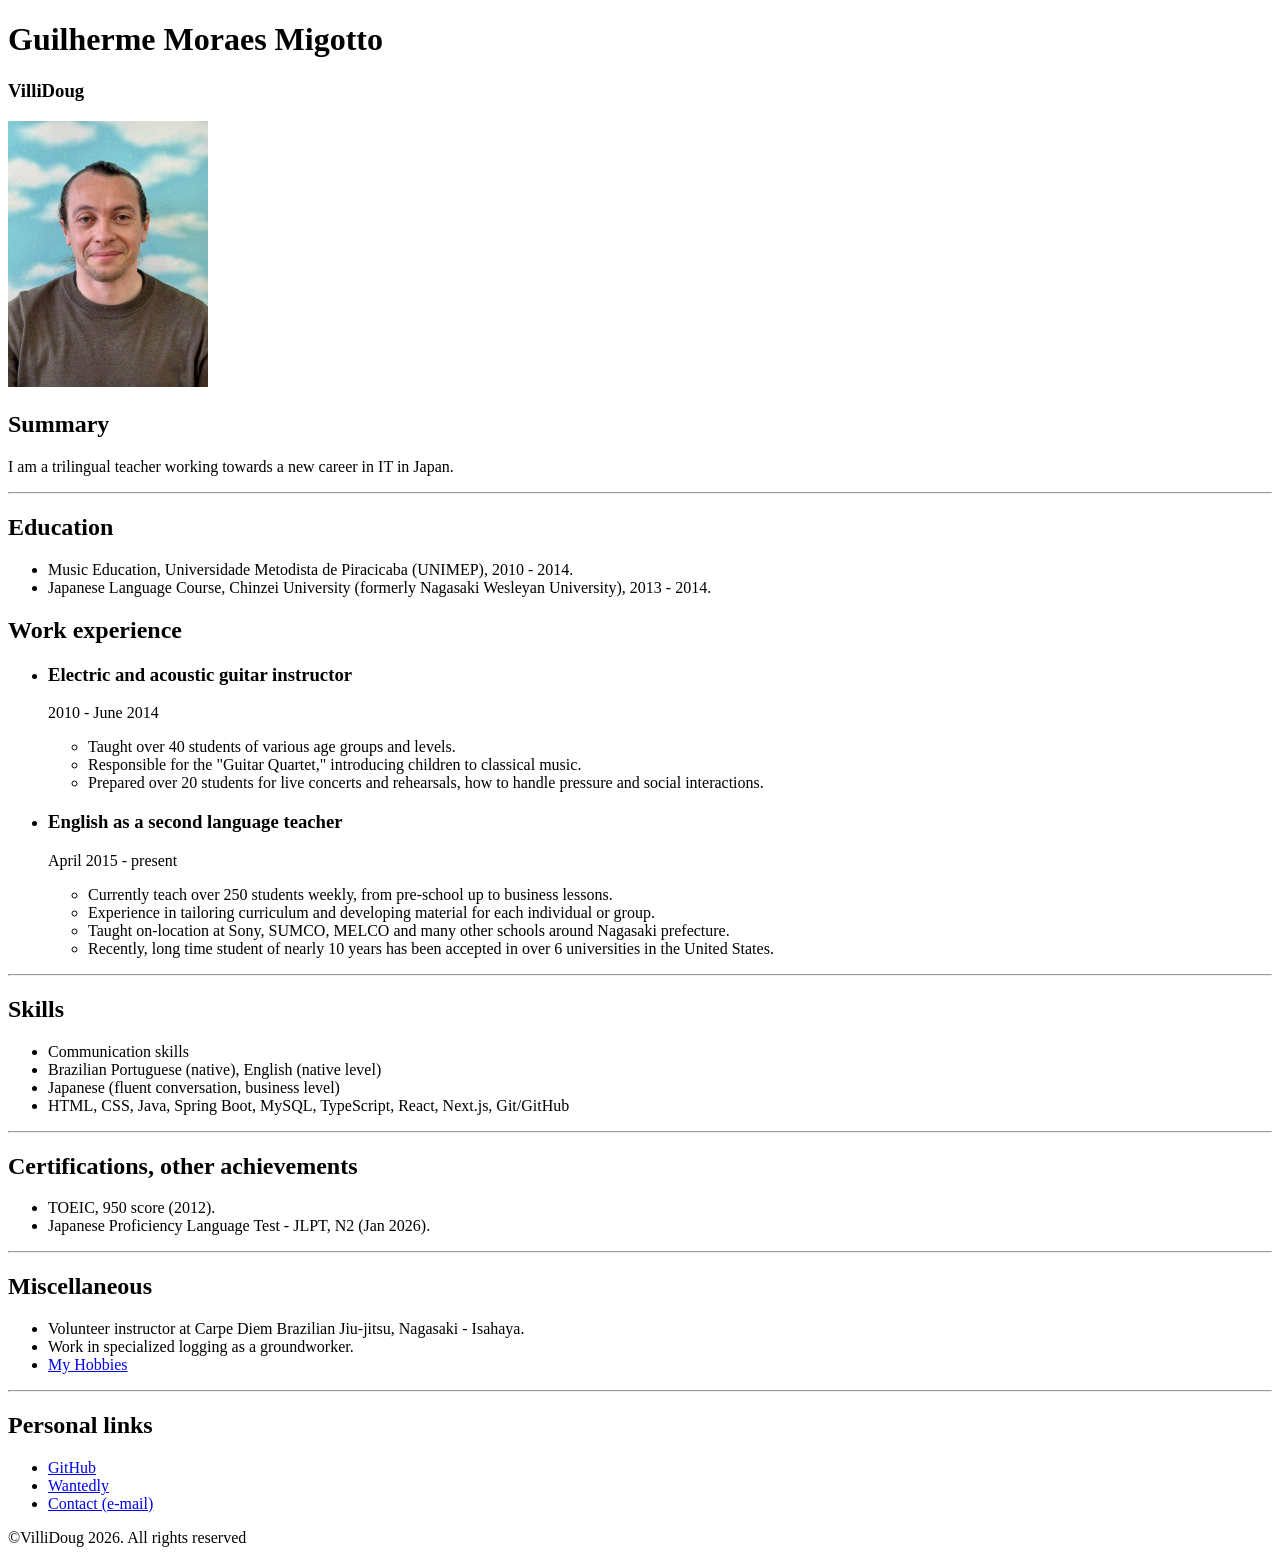
<file: index.html>
<!DOCTYPE html>
<html lang="en">
<head>
    <meta charset="UTF-8">
    <meta name="viewport" content="width=device-width, initial-scale=1.0">
    <title>My Resume</title>
</head>
<body>
    <h1>Guilherme Moraes Migotto</h1>
    <h3>VilliDoug</h3>
    <img src="./images/photo.jpg" alt="VilliDoug's drawn caricature" width="200">
    <h2>Summary</h2>
    <p>I am a trilingual teacher working towards a new career in IT in Japan.</p>    
    <hr />
    <h2>Education</h2>
    <ul>
        <li>
           Music Education, Universidade Metodista de Piracicaba (UNIMEP), 2010 - 2014.
        </li>
        <li>
            Japanese Language Course, Chinzei University (formerly Nagasaki Wesleyan University), 2013 - 2014.
        </li>
    </ul>
    <h2>Work experience</h2>
    <ul>
        <li>
            <h3>Electric and acoustic guitar instructor</h3>
            <p>2010 - June 2014</p>
            <ul>
                <li>Taught over 40 students of various age groups and levels.</li>
                <li>Responsible for the "Guitar Quartet," introducing children to classical music.</li>
                <li>Prepared over 20 students for live concerts and rehearsals, how to handle pressure and social interactions.</li>
            </ul>
        </li>
        <li>
            <h3>English as a second language teacher</h3>
            <p>April 2015 - present</p>
            <ul>
                <li>Currently teach over 250 students weekly, from pre-school up to business lessons.</li>
                <li>Experience in tailoring curriculum and developing material for each individual or group.</li>
                <li>Taught on-location at Sony, SUMCO, MELCO and many other schools around Nagasaki prefecture.</li>
                <li>Recently, long time student of nearly 10 years has been accepted in over 6 universities in the United States.</li>
            </ul>
        </li>        
    </ul>    
    <hr />
    <h2>Skills</h2>
        <ul>
            <li>Communication skills</li>
            <li>Brazilian Portuguese (native), English (native level)</li>
            <li>Japanese (fluent conversation, business level)</li>
            <li>HTML, CSS, Java, Spring Boot, MySQL, TypeScript, React, Next.js, Git/GitHub</li>
        </ul>
    <hr />
    <h2>Certifications, other achievements</h2>
    <ul>
        <li>TOEIC, 950 score (2012).</li>
        <li>Japanese Proficiency Language Test - JLPT, N2 (Jan 2026).</li>
    </ul>
    <hr />
    <h2>Miscellaneous</h2>    
    <ul>
        <li>Volunteer instructor at Carpe Diem Brazilian Jiu-jitsu, Nagasaki - Isahaya. </li>
        <li>Work in specialized logging as a groundworker. </li>
        <li><a href="./hobbies.html">My Hobbies</a></li>
    </ul>
    <hr />
    <h2>Personal links</h2>    
    <ul>
        <li><a
            href="https://github.com/VilliDoug"
            target="_blank"
            rel="noopener noreferrer">
            GitHub</a></li>
        <li><a
            href="https://www.wantedly.com/id/VilliDoug"
            target="_blank"
            rel="noopener noreferrer">Wantedly</a></li>
        <li><a href="mailto:villidoug@gmail.com"
            target="_blank"
            rel="noopener noreferrer">Contact (e-mail)</a></li>
    </ul>
    <span>&copy;VilliDoug 2026. All rights reserved</span>



    
</body>
</html>
</file>
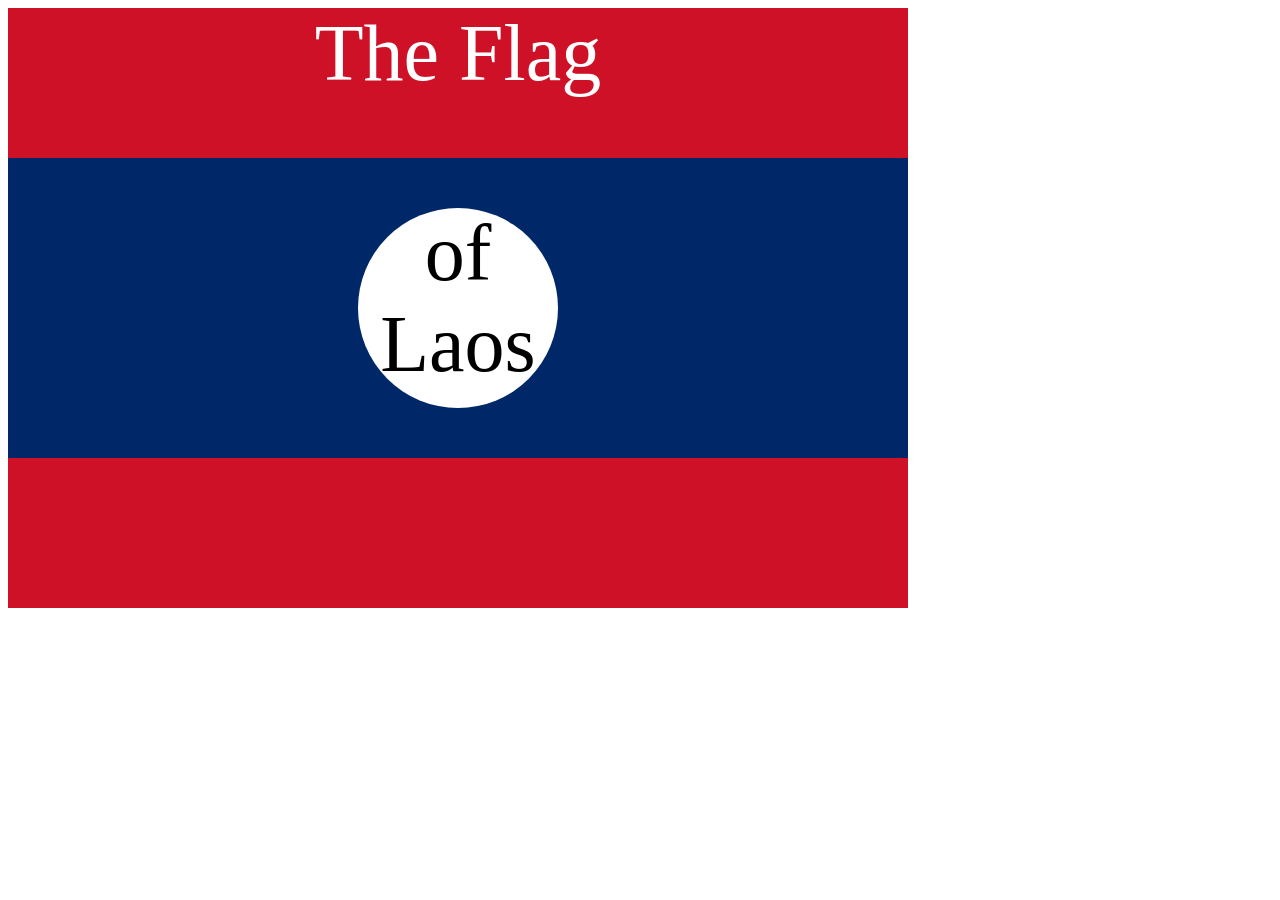
<file: 7.3 CSS Flag Project/index.html>
<!DOCTYPE html>
<html lang="en">

<head>
  <meta charset="UTF-8">
  <title>CSS Flag Project</title>
  <style>
    /* Write your CSS Code here */
    .flag {
      position: relative;
      background-color: #ce1126;
      width: 900px;
      height: 600px;
    }
    /* .flag div { use child div ">" instead as below */ 
    .flag > div {
      position: absolute;
      background-color: #002868;
      width: 100%;
      height: 50%;
      top: 25%;
    }

    p {
      margin: 0;
      text-align: center;
      font-weight: 500;
      font-size: 5rem;
      color: white;
    }
    /* .flag div div { same as above, use child div */
    .flag > div > div {   
      position: absolute;
      background-color: #fff;
      width: 200px;
      height: 200px;
      top: 50px;
      left: 350px;
      border-radius: 50%;
    }

    .flag div div p {      
      color: black;
    }

    
  </style>
</head>

<!-- 
  IMPORTANT! Do not change any HTML
Don't add any classes/ids/elements 
Use what you know about combining selectors 
and CSS specificity instead.
Hint 1: The flag is 900px by 600px and the circle is 200px by 200px.
Hint 2: You can use CSS inspection to get the colors from
https://appbrewery.github.io/flag-of-laos/
-->

<body>
  <div class="flag">
    <p>The Flag</p>
    <div>
      <div>
        <p>of Laos</p>
      </div>
    </div>
  </div>
</body>

</html>
</file>
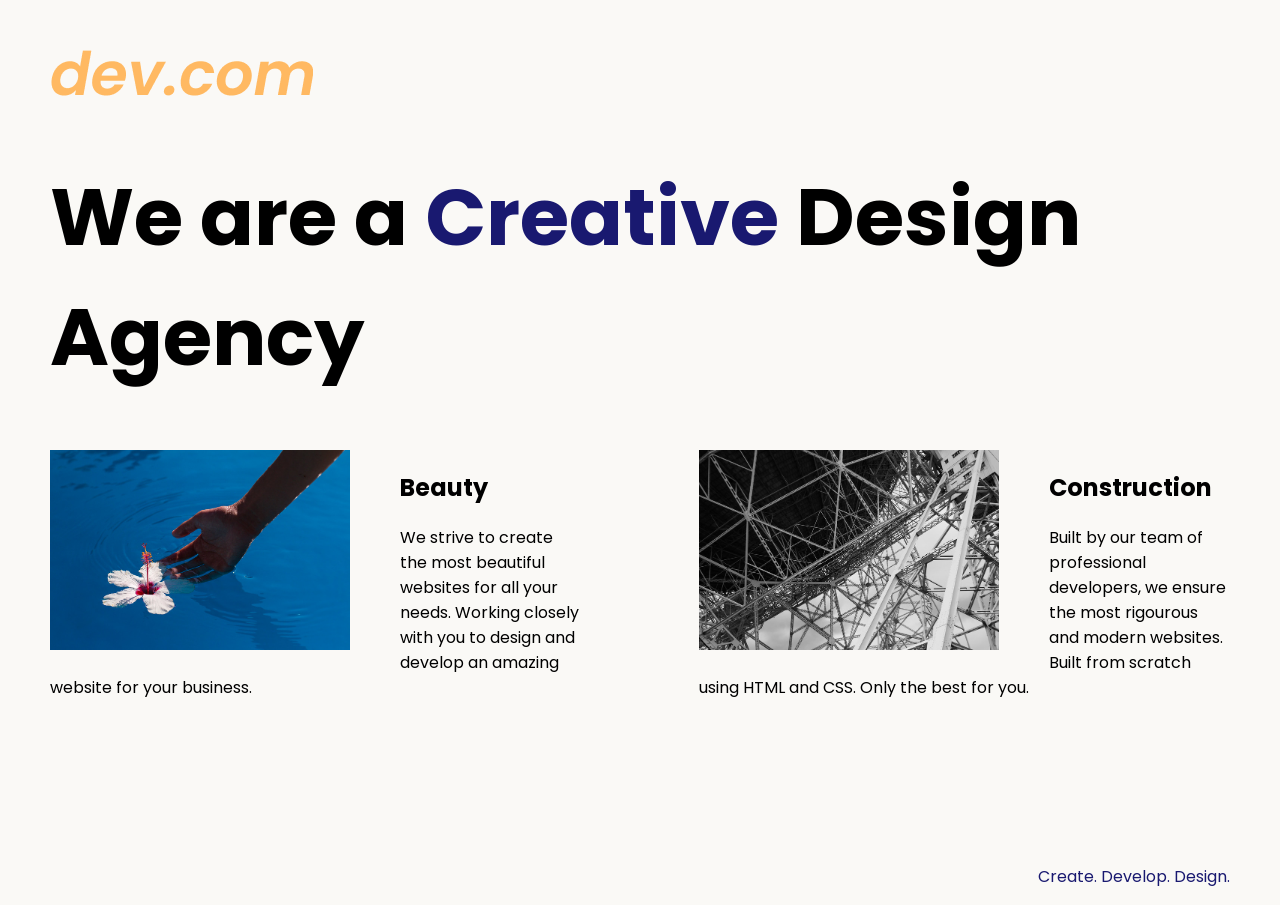
<file: 8.4-Web-Design-Agency-Project/index.html>
<!DOCTYPE html>
<html lang="en">

<head>
  <meta charset="UTF-8">
  <meta name="viewport" content="width=device-width, initial-scale=1.0">
  <title>Agency</title>
  <link rel="stylesheet" href="./style.css">
  <link rel="preconnect" href="https://fonts.googleapis.com">
  <link rel="preconnect" href="https://fonts.gstatic.com" crossorigin>
  <link href="https://fonts.googleapis.com/css2?family=Poppins:wght@400;700&display=swap" rel="stylesheet">
</head>

<body>
  <div class="main">
    <img class="logo" src="./assets/images/logo.png" alt="logo">
    <h1>We are a<span> Creative</span> Design Agency</h1>
    <div class="left card"><img class="tile-image" src="./assets/images/beautiful.jpg" alt="hand and flower in water">
      <h2 class="card-title">Beauty</h2>
      <p class="card-text">We strive to create the most beautiful websites for all your needs. Working closely with you
        to
        design and
        develop an amazing website for your business.</p>
    </div>

    <div class="right card"><img class="tile-image" src="./assets/images/construction.jpg" alt="metal structure">
      <h2 class="card-title">Construction</h2>
      <p>Built by our team of professional developers, we ensure the most rigourous and modern websites. Built from
        scratch using HTML and CSS. Only the best for you.</p>
    </div>

  </div>
  <footer>
    <p>Create. Develop. Design.</p>
  </footer>
</body>

</html>
</file>
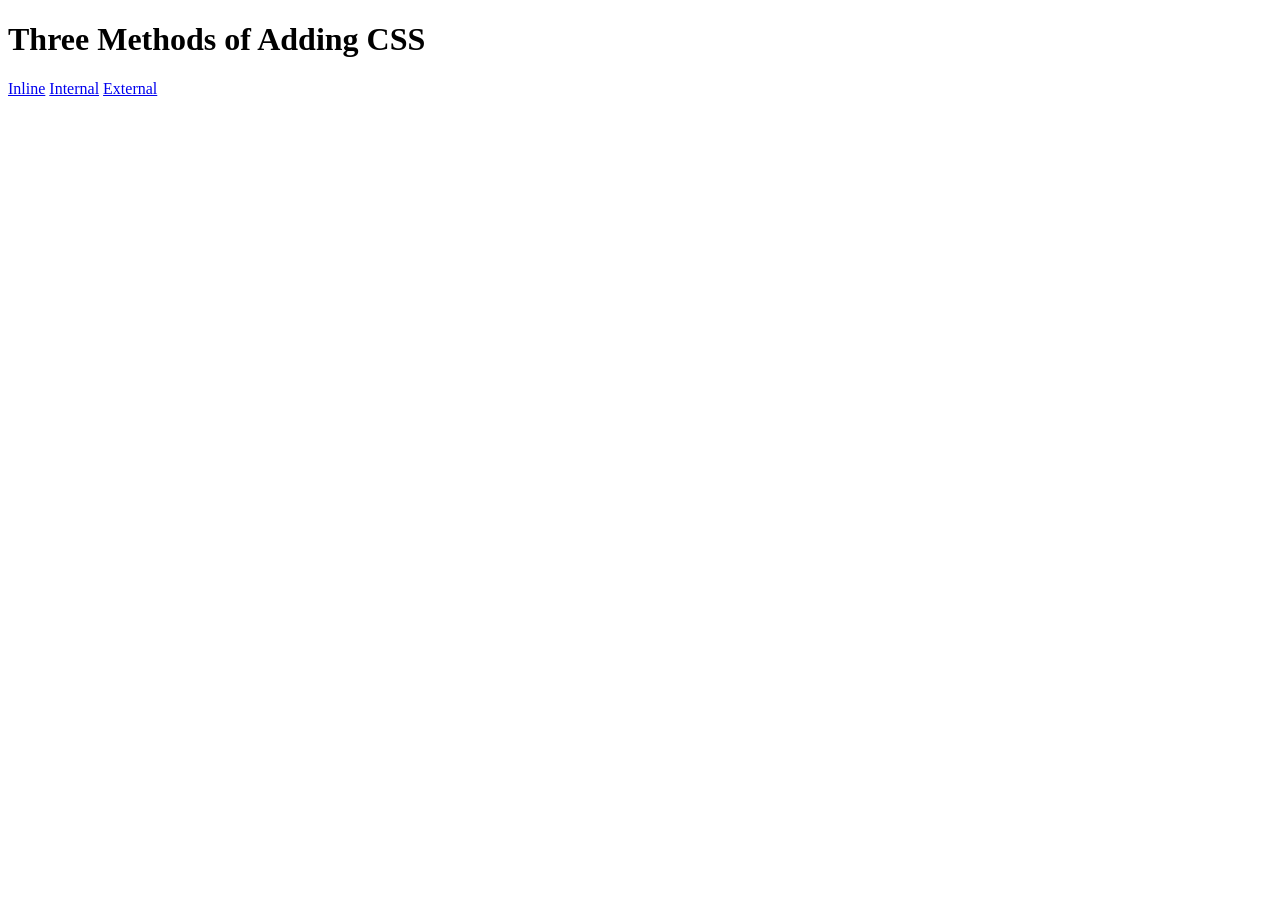
<file: 5.1-Adding-CSS/5.1. Adding CSS/index.html>
<!DOCTYPE html>
<html lang="en">

<head>
  <meta charset="UTF-8">
  <title>Adding CSS</title>
</head>

<body>
  <h1>Three Methods of Adding CSS</h1>
  <a href="inline.html">Inline</a>
  <a href="internal.html">Internal</a>
  <a href="external.html">External</a>
  <!-- Create 3 Links to The 3 Webpages: inline, internal and external -->
</body>

</html>
</file>
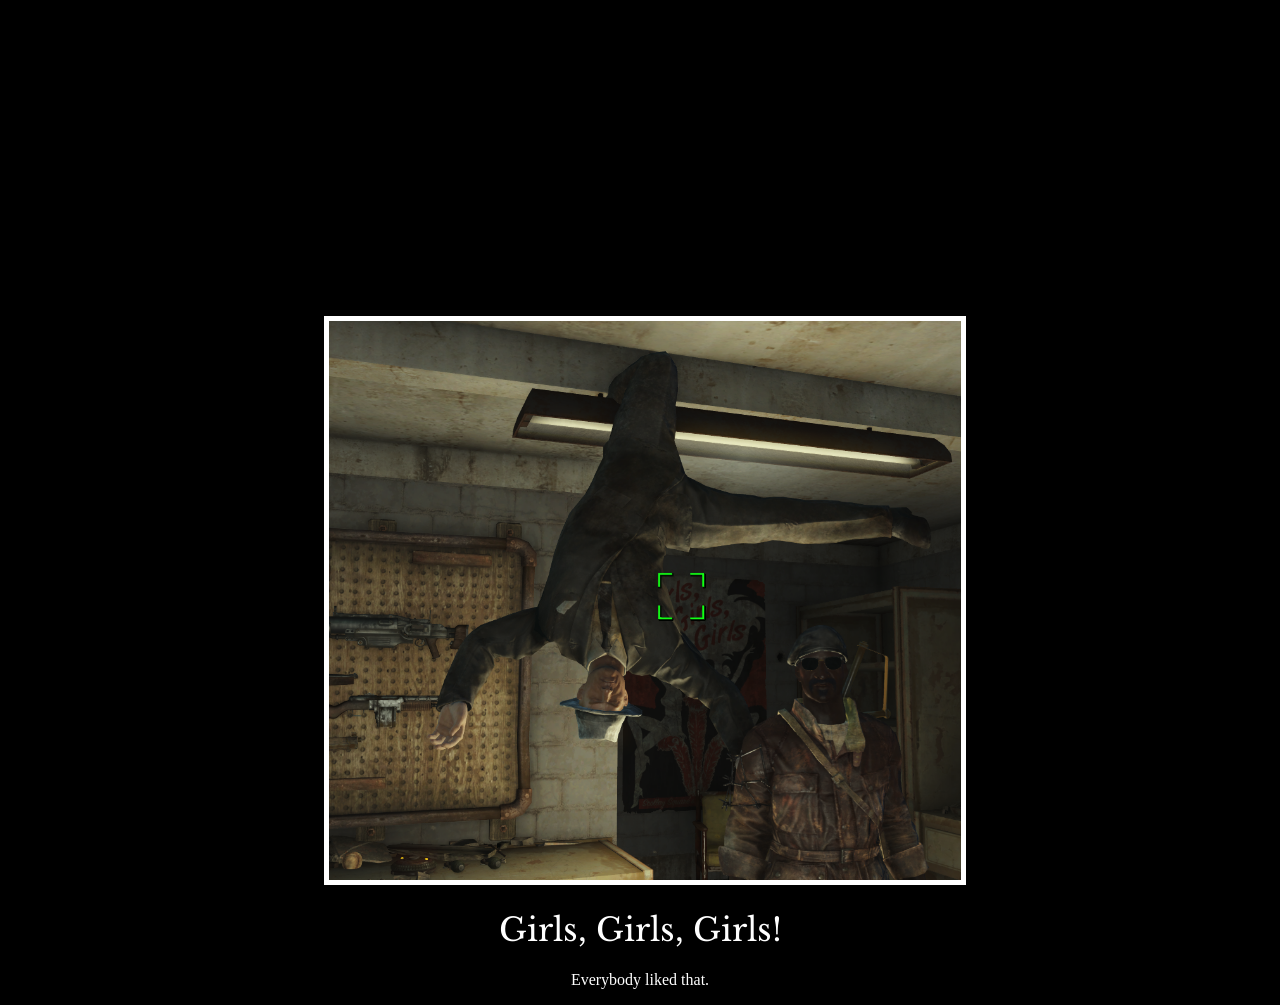
<file: 6.4-Motivation-Meme-Project/6.4 Motivation Meme Project/index.html>
<!-- 
  TODO: Create a motivational post website.
Style it how ever you like. 
Look at the goal image for inspiration.
But it must have the following features:
1. The main h1 text should be using the Regular Libre Baskerville Font from Google Fonts:
  https://fonts.google.com/specimen/Libre+Baskerville
2. The text should be white and background black.
3. Add your own image into the images folder inside assets. It should have a 5px white border.
4. The text should be center aligned.
5. Create a div to contain the h1, p and img elements. Adjust the margins so that the image and text are centered on the page. 
  Hint: You horizontally center a div by giving it a width of 50% and a margin-left of 25%.
  Hint: Set the image to have a width of 100% so it fills the div. 
6. Read about the text-transform property on MDN docs to make the h1 uppercase with CSS.
  https://developer.mozilla.org/en-US/docs/Web/CSS/text-transform 
-->

<!doctype html>
<html lang="en">
  <head>
    <meta charset="UTF-8" />
    <meta name="viewport" content="width=device-width, initial-scale=1.0" />
    <title>Motivational meme</title>
    <link rel="stylesheet" href="./style.css" />
    <link rel="preconnect" href="https://fonts.googleapis.com" />
    <link rel="preconnect" href="https://fonts.gstatic.com" crossorigin />
    <link
      href="https://fonts.googleapis.com/css2?family=Libre+Baskerville:ital,wght@0,400..700;1,400..700&display=swap"
      rel="stylesheet"
    />
  </head>
  <body>
    <div class="meme-container">
      <img
        src="./assets/images/nice-moves.png"
        alt="A man hanging upside-down the ceiling while the other one stares at you"
      />
      <h1>Girls, girls, girls!</h1>
      <p>Everybody liked that.</p>
    </div>
  </body>
</html>
</file>
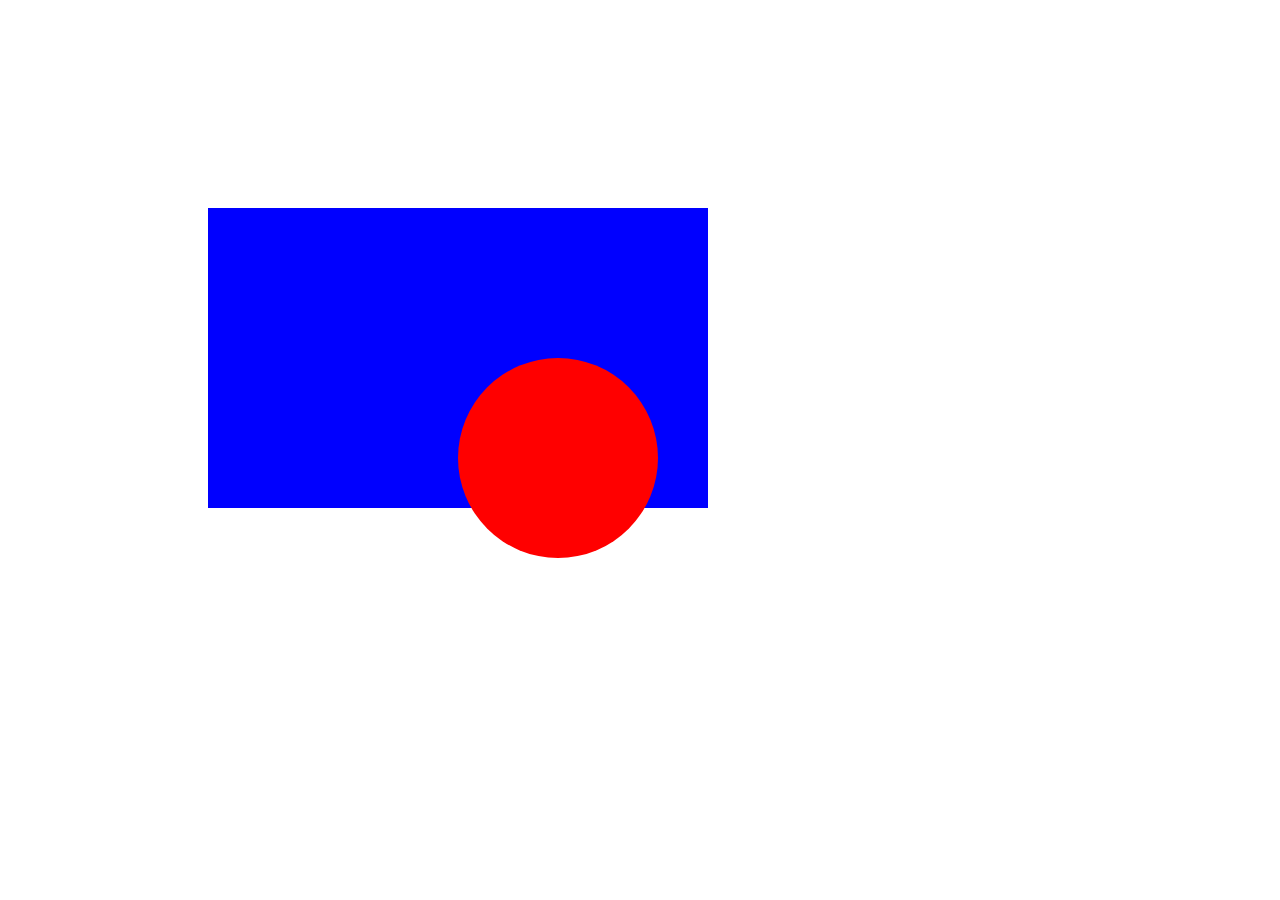
<file: 7.2-CSS-Positioning/7.2 CSS Positioning/index.html>
<!DOCTYPE html>
<html>

<head>
  <title>CSS Positioning Exercise</title>
  <style>
    
    .blue-box{
      position: relative;
      background-color: blue;
      /* z-index: -1; */
      width: 500px;
      height: 300px;
      top: 200px;
      left: 200px;
    }
    .red-circle{
      position: absolute;
      background-color: red;
      width: 200px;
      height: 200px;
      border-radius: 50%;
      top: 150px;
      left: 250px;
    }
    /* Write your code here */
  </style>
</head>

<body>
  <div class="blue-box">
    <div class="red-circle">
    </div>
  </div>

</body>

</html>
</file>
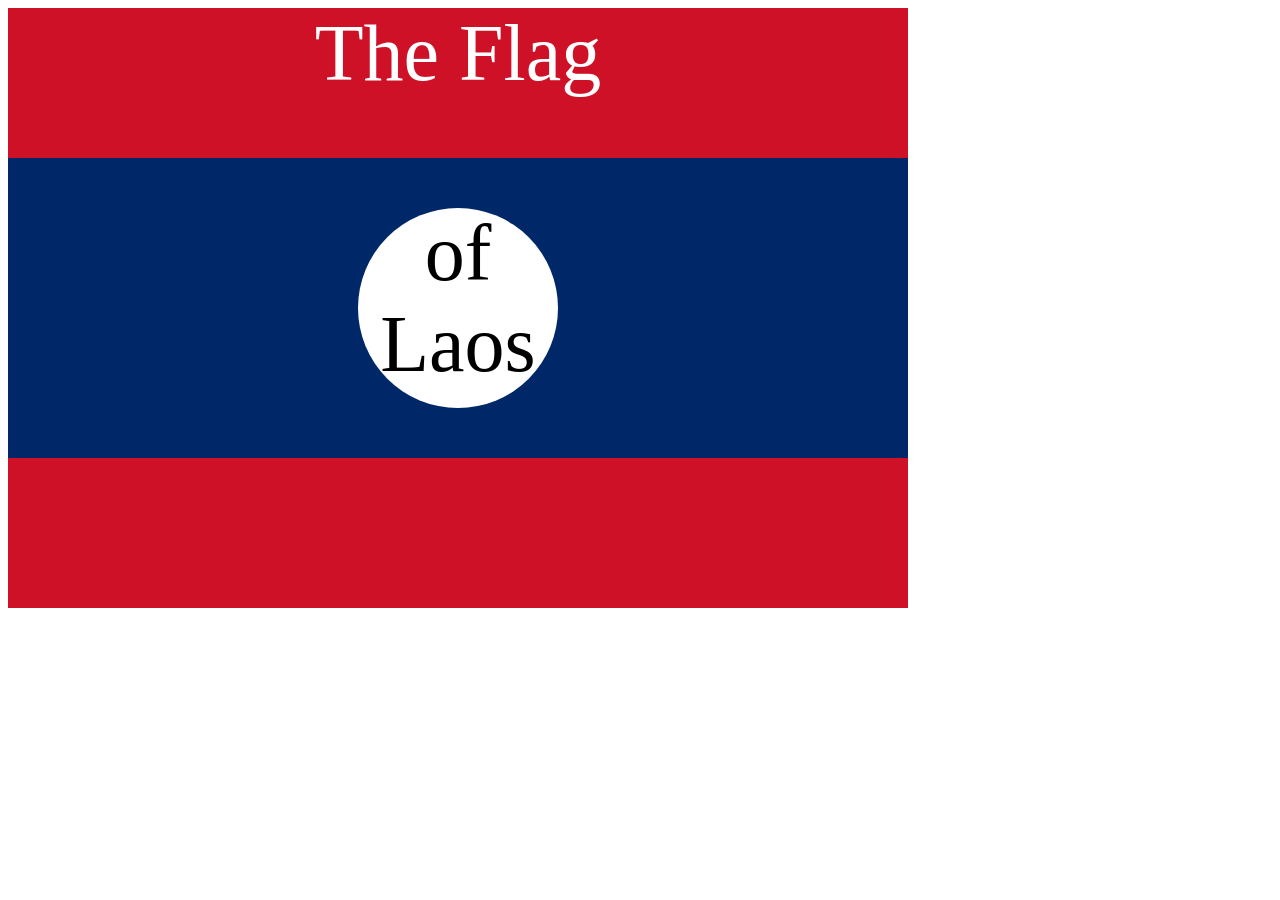
<file: 7.3 CSS Flag Project/solution.html>
<!DOCTYPE html>
<html lang="en">

<head>
  <meta charset="UTF-8">
  <title>CSS Flag Project</title>
  <style>
    .flag {
      width: 900px;
      height: 600px;
      position: relative;
      background-color: #CE1126;

    }

    .flag > div {
      background-color: #002868;
      height: 300px;
      width: 100%;
      position: absolute;
      top: 150px;
    }

    .flag > div > div {
      background-color: white;
      position: absolute;

      height: 200px;
      width: 200px;
      border-radius: 50%;
      top: 50px;
      left: 350px;
    }

    p {
      font-size: 5rem;
      color: white;
      text-align: center;
      padding: 0;
      margin: 0;
    }

    .flag>div div p {
      color: black;
    }
  </style>
</head>

<body>
  <div class="flag">
    <p>The Flag</p>
    <div>
      <div>
        <p>of Laos</p>
      </div>
    </div>
  </div>
</body>

</html>
</file>
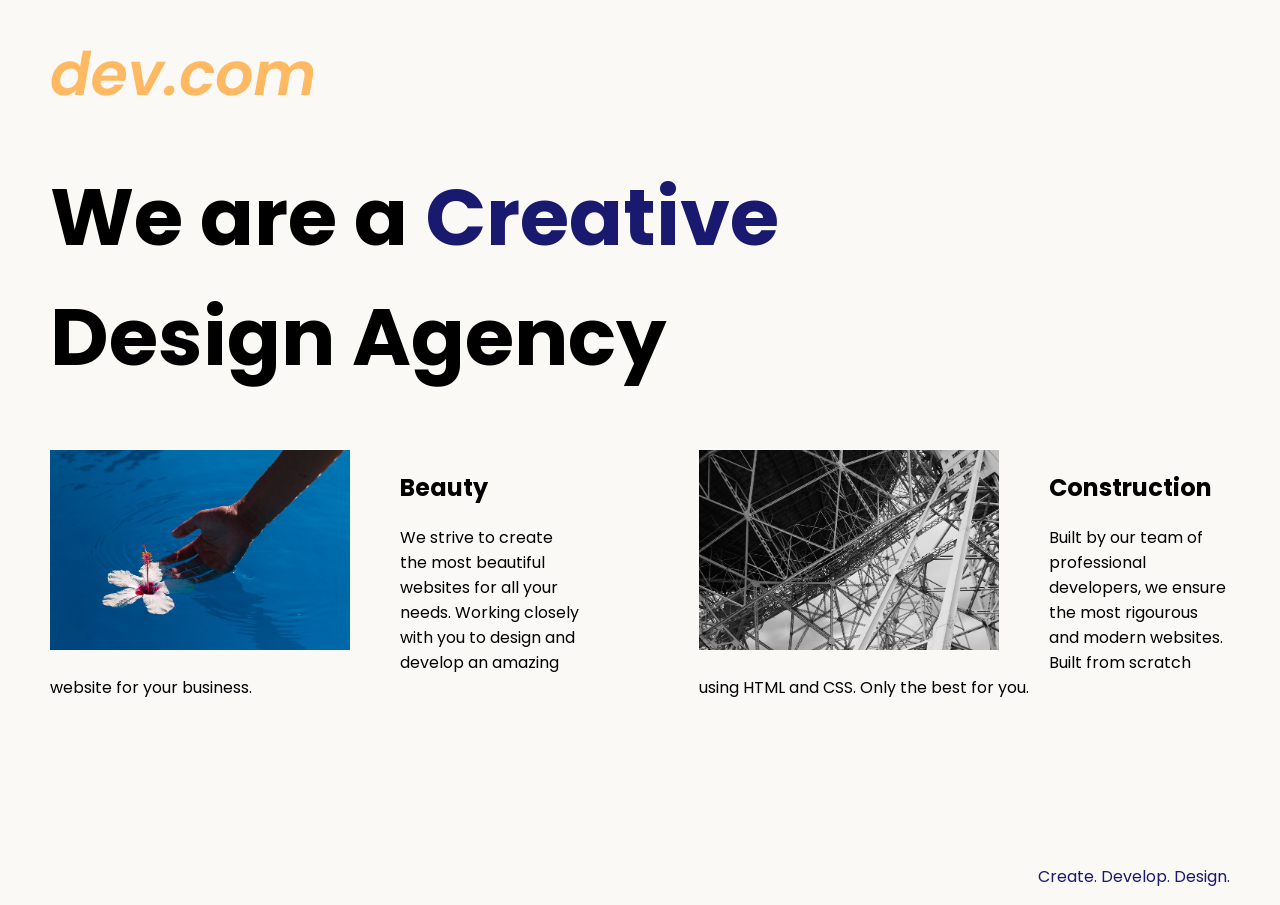
<file: 8.4-Web-Design-Agency-Project/solution.html>
<!DOCTYPE html>
<html lang="en">

<head>
  <meta charset="UTF-8">
  <meta name="viewport" content="width=device-width, initial-scale=1.0">
  <title>Agency</title>
  <link rel="stylesheet" href="./solution.css">
  <link rel="preconnect" href="https://fonts.googleapis.com">
  <link rel="preconnect" href="https://fonts.gstatic.com" crossorigin>
  <link href="https://fonts.googleapis.com/css2?family=Poppins:wght@400;700&display=swap" rel="stylesheet">
</head>

<body>
  <div class="main">
    <img class="logo" src="./assets/images/logo.png" alt="logo">
    <h1>We are a <span class="creative">Creative</span> <br />Design Agency</h1>
    <div class="left card"><img class="tile-image" src="./assets/images/beautiful.jpg" alt="hand and flower in water">
      <h2 class="card-title">Beauty</h2>
      <p class="card-text">We strive to create the most beautiful websites for all your needs. Working closely with you
        to
        design and
        develop an amazing website for your business.</p>
    </div>

    <div class="right card"><img class="tile-image" src="./assets/images/construction.jpg" alt="metal structure">
      <h2 class="card-title">Construction</h2>
      <p>Built by our team of professional developers, we ensure the most rigourous and modern websites. Built from
        scratch using HTML and CSS. Only the best for you.</p>
    </div>

  </div>
  <footer>
    <p>Create. Develop. Design.</p>
  </footer>
</body>

</html>
</file>
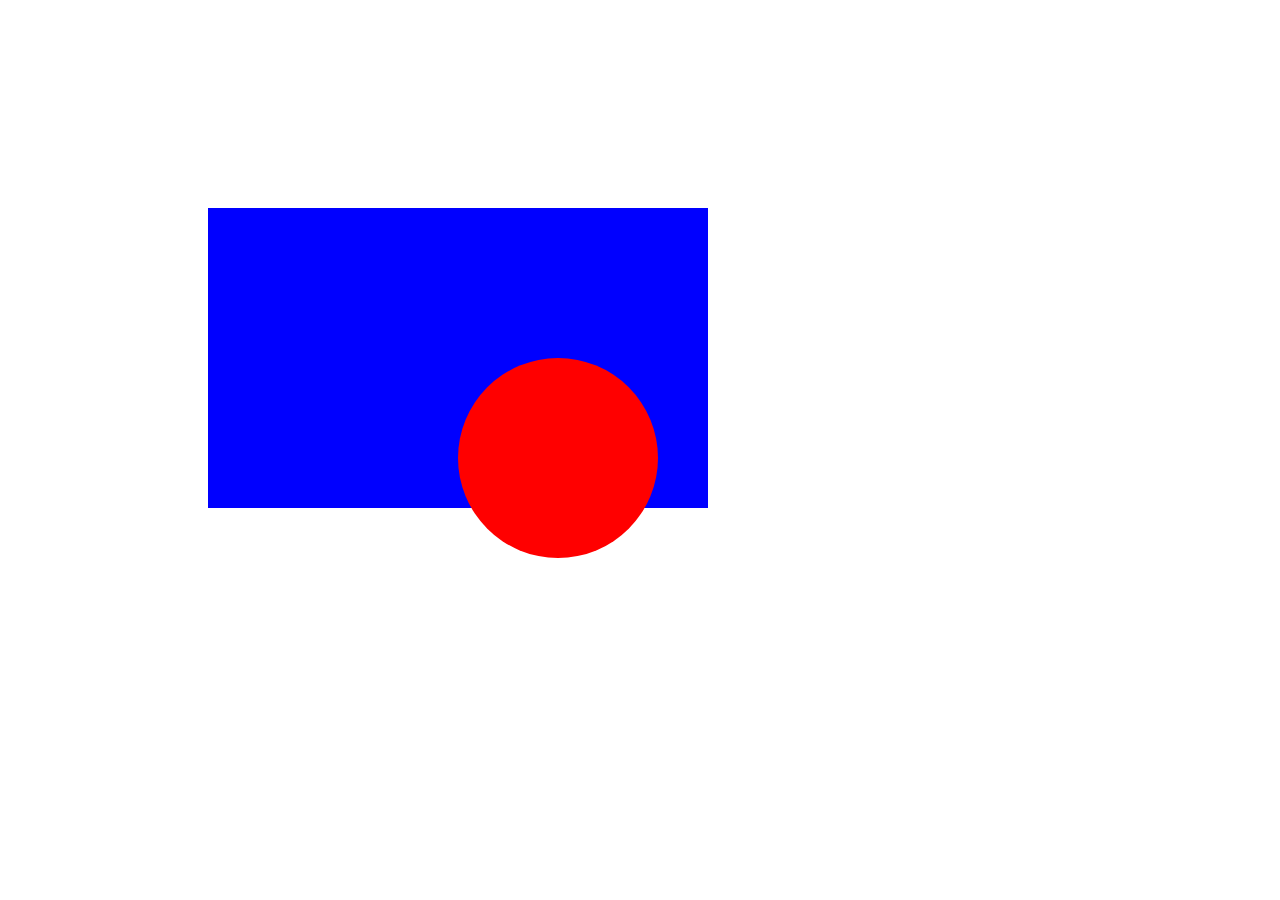
<file: 7.2-CSS-Positioning/7.2 CSS Positioning/solution.html>
<!DOCTYPE html>
<html>

<head>
  <title>CSS Positioning Exercise</title>
  <style>
    .red-circle {
      width: 200px;
      height: 200px;
      background-color: red;
      border-radius: 50%;
      position: absolute;
      top: 150px;
      left: 250px;
    }
    
    .blue-box {
      background-color: blue;
      width: 500px;
      height: 300px;
      position: relative;
      top: 200px;
      left: 200px;
    }

  </style>
</head>

<body>
  <div class="blue-box">
    <div class="red-circle"></div>
  </div>
</body>

</html>
</file>
<file: 8.4-Web-Design-Agency-Project/style.css>
body {
  font-family: "Poppins", sans-serif;
  margin: 50px 50px 0 50px;
  background-color: #faf9f6;
  display: flex;
  flex-direction: column;
  min-height: 95vh;
}

span {
  /* color: navy; wrong colour */
  color: midnightblue;
}

.main {
  flex: 1;
}

h1 {
  font-size: 5rem;
}

footer {
  /* clear: both; no clear both? */
  text-align: right;
  color: midnightblue;
}

/* div > div {
  flex-direction: column;
  column-count: 2;
  column-gap: 50px;
} */

.card {
  /* width: 50%; */
  width: 45%;
  /* float: left; */
  /* columns: 2; */
}

.tile-image {
  height: 200px;
  float: left;
  margin-right: 50px;
}

.left {
  float: left;
}

.right {
  float: right;
}

/* 
img {
  max-width: 100%;  
}

h2, p {
  margin: 20px;
} */

@media (max-width: 680px) {
  .logo {
    width: 100px;
  }

  h1 {
    font-size: 3.5rem;
    text-align: center;
  }

  .card {
    width: 100%;
    display: block;
    margin-bottom: 30px;
    text-align: justify;
  }

  .card img {
    margin-bottom: 10px;
    width: 100%;
    display: inline;
    object-fit: cover;
  }  
}
</file>
<file: 6.4-Motivation-Meme-Project/6.4 Motivation Meme Project/style.css>
* {
  color: white;
  background-color: black;
}

.meme-container {
  width: 50%;
  margin-left: 25%;
  margin-top: 25%;
  text-align: center;
}

img {
  width: 100%;
  border: 5px solid white;
}

h1 {
  font-family: "Libre Baskerville", serif;
  font-weight: 400;
  text-transform: capitalize;
}
</file>
<file: 8.4-Web-Design-Agency-Project/solution.css>
body {
  font-family: "Poppins", sans-serif;
  margin: 50px 50px 0 50px;
  background-color: #faf9f6;
  display: flex;
  flex-direction: column;
  min-height: 95vh;
}
.main {
  flex: 1;
}

h1 {
  font-size: 5rem;
}

footer {
  text-align: right;
  color: midnightblue;
}

.tile-image {
  height: 200px;
  float: left;
  margin-right: 50px;
}

.card {
  width: 45%;
}

.left {
  float: left;
}

.right {
  float: right;
}

.creative {
  color: midnightblue;
}

@media (max-width: 680px) {
  .logo {
    width: 100px;
  }

  h1 {
    font-size: 3.5rem;
    text-align: center;
  }

  .card {
    width: 100%;
    display: block;
    margin-bottom: 30px;
    text-align: justify;
  }

  .card img {
    margin-bottom: 10px;
    width: 100%;
    display: inline;
    object-fit: cover;
  }
}
</file>
